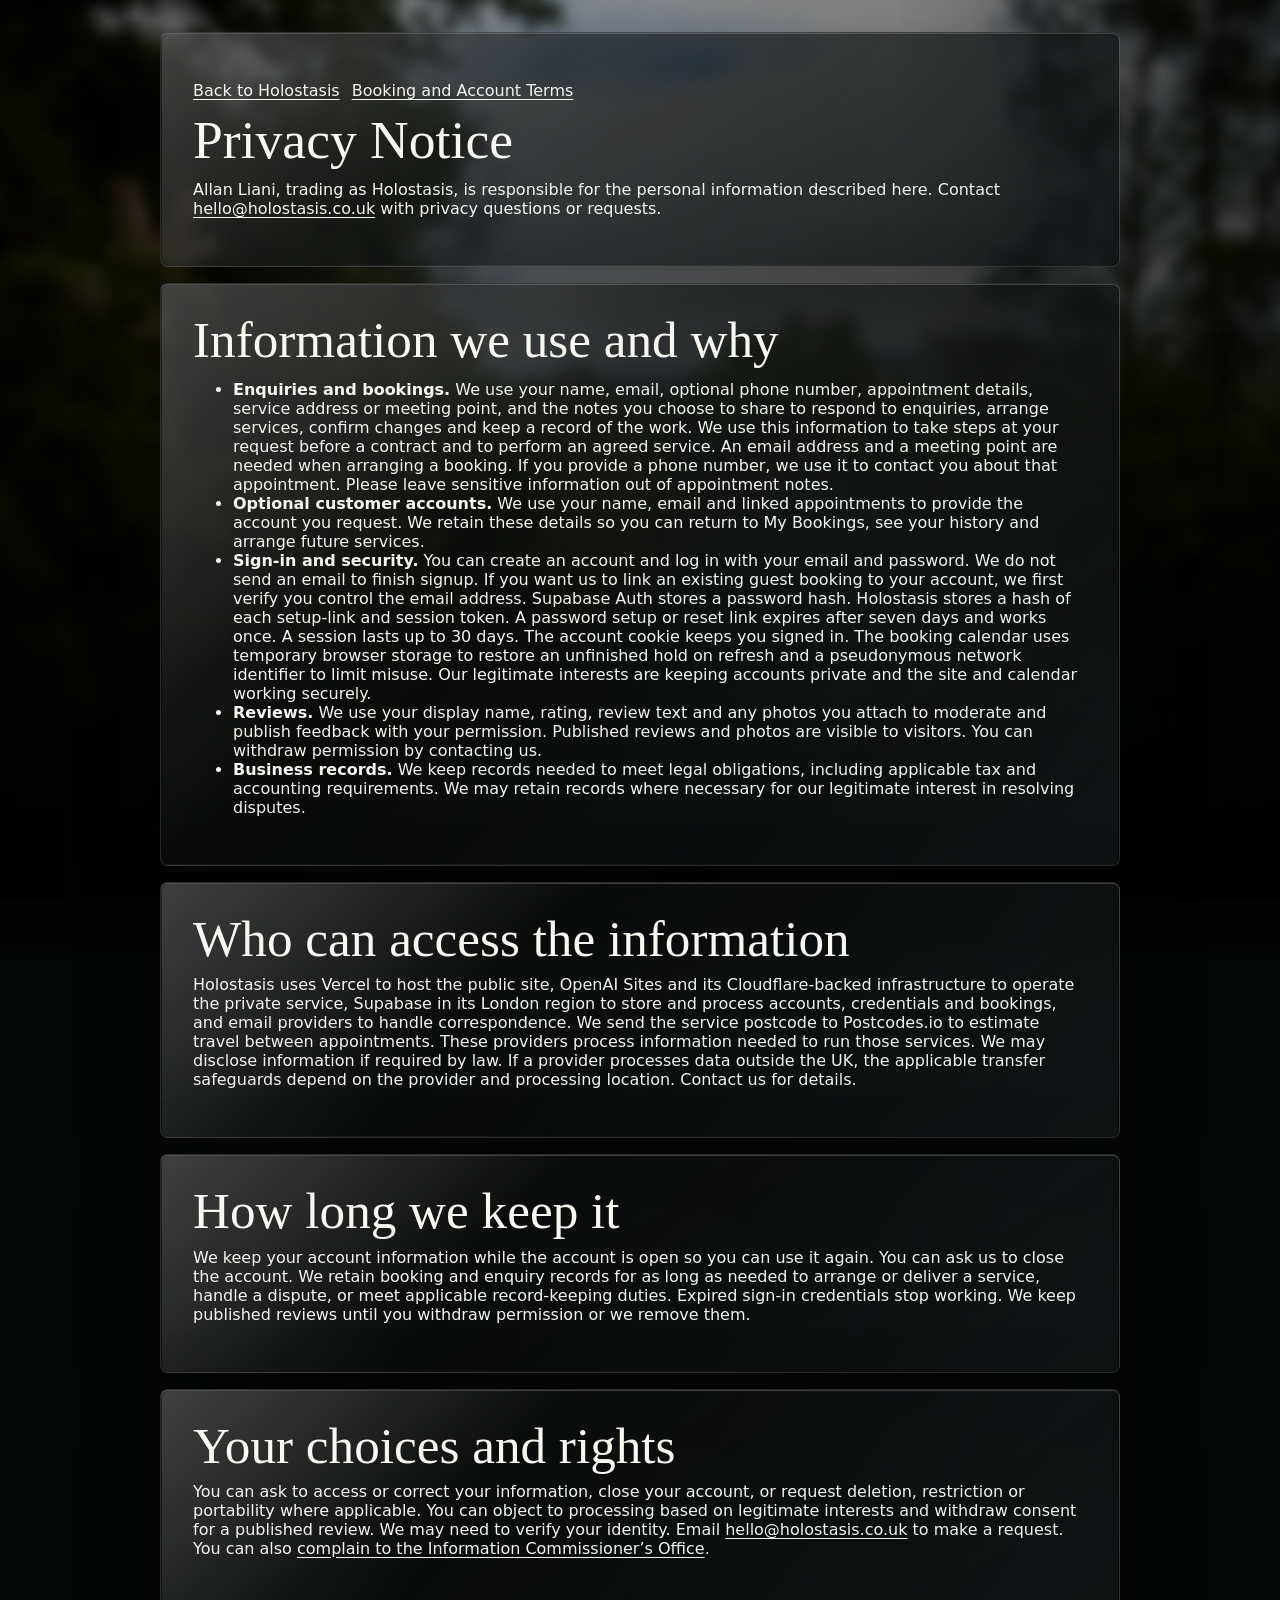
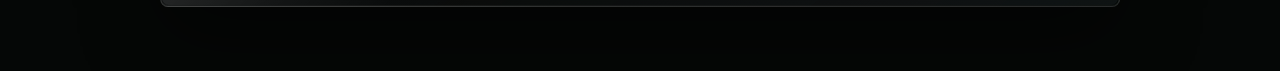
<file: privacy.html>
<!doctype html>
<html lang="en-GB">
<head>
  <meta charset="utf-8">
  <meta name="viewport" content="width=device-width, initial-scale=1">
  <title>Privacy Notice | Holostasis</title>
  <link rel="icon" href="favicon.ico">
  <link rel="stylesheet" href="styles.css?v=phone3">
  <link rel="stylesheet" href="account.css?v=1">
<link rel="stylesheet" href="site-controls.css?v=1"></head>
<body>
  <main class="account-shell">
    <section class="glass">
      <div class="account-actions"><a href="index.html">Back to Holostasis</a><a href="terms.html">Booking and Account Terms</a></div>
      <h1>Privacy Notice</h1>
      <p>Allan Liani, trading as Holostasis, is responsible for the personal information described here. Contact <a href="mailto:hello@holostasis.co.uk">hello@holostasis.co.uk</a> with privacy questions or requests.</p>
    </section>
    <section class="glass">
      <h2>Information we use and why</h2>
      <ul>
        <li><strong>Enquiries and bookings.</strong> We use your name, email, optional phone number, appointment details, service address or meeting point, and the notes you choose to share to respond to enquiries, arrange services, confirm changes and keep a record of the work. We use this information to take steps at your request before a contract and to perform an agreed service. An email address and a meeting point are needed when arranging a booking. If you provide a phone number, we use it to contact you about that appointment. Please leave sensitive information out of appointment notes.</li>
        <li><strong>Optional customer accounts.</strong> We use your name, email and linked appointments to provide the account you request. We retain these details so you can return to My Bookings, see your history and arrange future services.</li>
        <li><strong>Sign-in and security.</strong> You can create an account and log in with your email and password. We do not send an email to finish signup. If you want us to link an existing guest booking to your account, we first verify you control the email address. Supabase Auth stores a password hash. Holostasis stores a hash of each setup-link and session token. A password setup or reset link expires after seven days and works once. A session lasts up to 30 days. The account cookie keeps you signed in. The booking calendar uses temporary browser storage to restore an unfinished hold on refresh and a pseudonymous network identifier to limit misuse. Our legitimate interests are keeping accounts private and the site and calendar working securely.</li>
        <li><strong>Reviews.</strong> We use your display name, rating, review text and any photos you attach to moderate and publish feedback with your permission. Published reviews and photos are visible to visitors. You can withdraw permission by contacting us.</li>
        <li><strong>Business records.</strong> We keep records needed to meet legal obligations, including applicable tax and accounting requirements. We may retain records where necessary for our legitimate interest in resolving disputes.</li>
      </ul>
    </section>
    <section class="glass">
      <h2>Who can access the information</h2>
      <p>Holostasis uses Vercel to host the public site, OpenAI Sites and its Cloudflare-backed infrastructure to operate the private service, Supabase in its London region to store and process accounts, credentials and bookings, and email providers to handle correspondence. We send the service postcode to Postcodes.io to estimate travel between appointments. These providers process information needed to run those services. We may disclose information if required by law. If a provider processes data outside the UK, the applicable transfer safeguards depend on the provider and processing location. Contact us for details.</p>
    </section>
    <section class="glass">
      <h2>How long we keep it</h2>
      <p>We keep your account information while the account is open so you can use it again. You can ask us to close the account. We retain booking and enquiry records for as long as needed to arrange or deliver a service, handle a dispute, or meet applicable record-keeping duties. Expired sign-in credentials stop working. We keep published reviews until you withdraw permission or we remove them.</p>
    </section>
    <section class="glass">
      <h2>Your choices and rights</h2>
      <p>You can ask to access or correct your information, close your account, or request deletion, restriction or portability where applicable. You can object to processing based on legitimate interests and withdraw consent for a published review. We may need to verify your identity. Email <a href="mailto:hello@holostasis.co.uk">hello@holostasis.co.uk</a> to make a request. You can also <a href="https://ico.org.uk/make-a-complaint/">complain to the Information Commissioner’s Office</a>.</p>
    </section>
  </main>
</body>
</html>
</file>
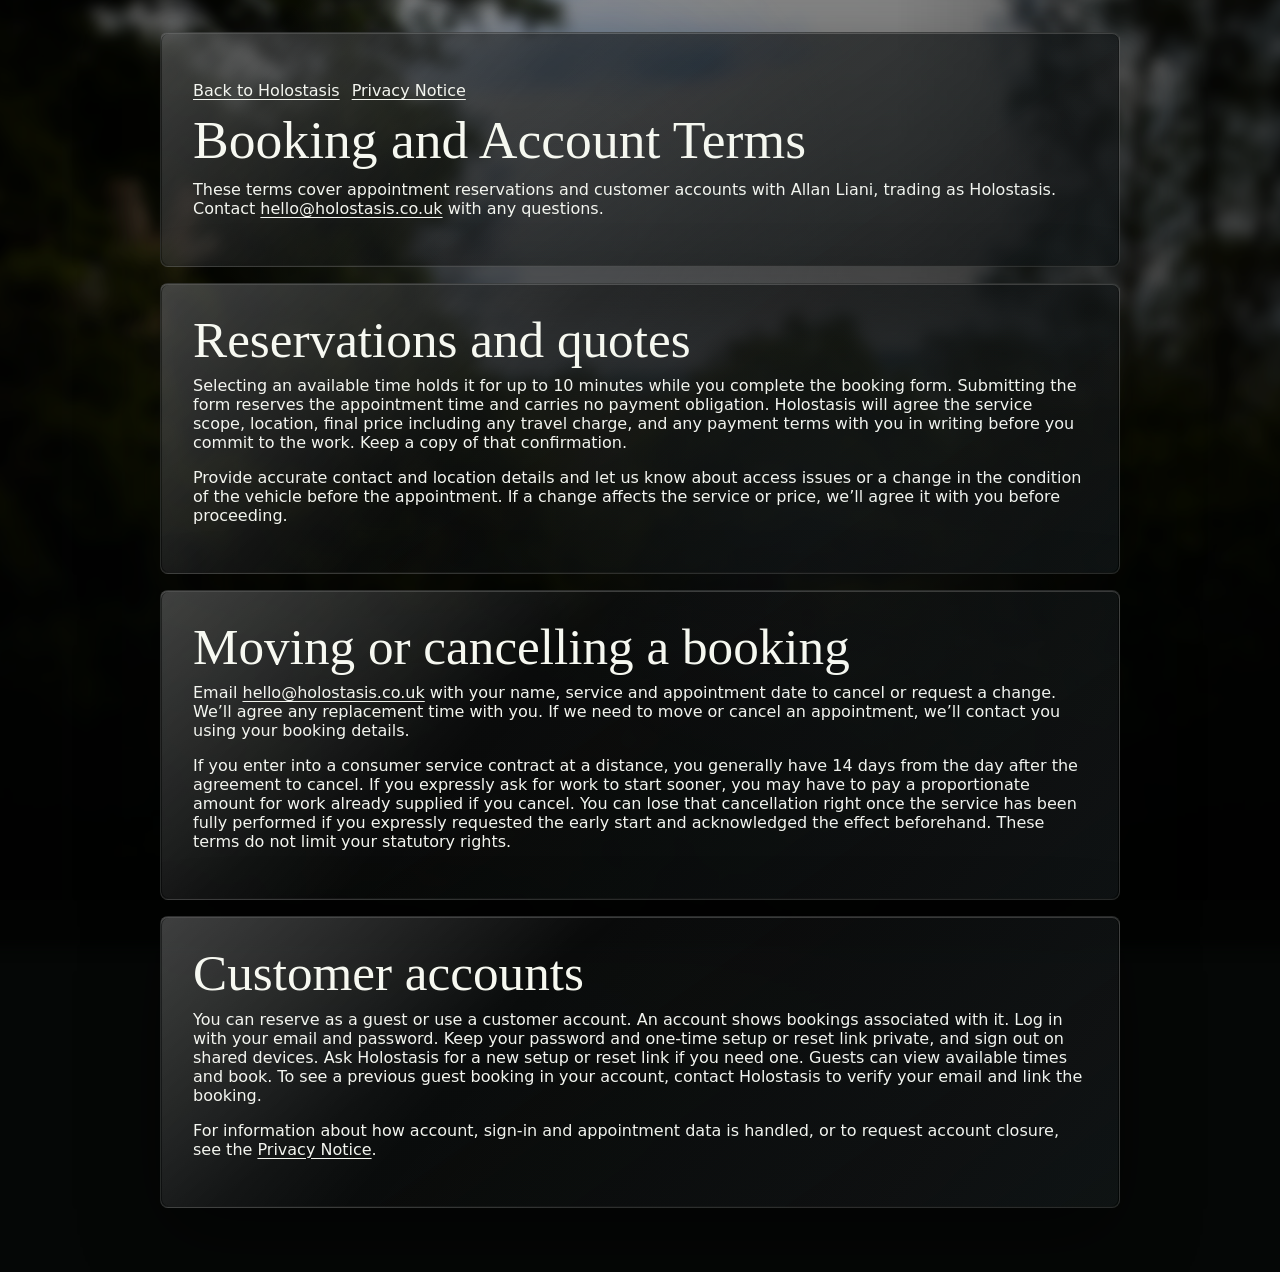
<file: terms.html>
<!doctype html>
<html lang="en-GB">
<head>
  <meta charset="utf-8">
  <meta name="viewport" content="width=device-width, initial-scale=1">
  <title>Booking and Account Terms | Holostasis</title>
  <link rel="icon" href="favicon.ico">
  <link rel="stylesheet" href="styles.css?v=phone3">
  <link rel="stylesheet" href="account.css?v=1">
<link rel="stylesheet" href="site-controls.css?v=1"></head>
<body>
  <main class="account-shell">
    <section class="glass">
      <div class="account-actions"><a href="index.html">Back to Holostasis</a><a href="privacy.html">Privacy Notice</a></div>
      <h1>Booking and Account Terms</h1>
      <p>These terms cover appointment reservations and customer accounts with Allan Liani, trading as Holostasis. Contact <a href="mailto:hello@holostasis.co.uk">hello@holostasis.co.uk</a> with any questions.</p>
    </section>
    <section class="glass">
      <h2>Reservations and quotes</h2>
      <p>Selecting an available time holds it for up to 10 minutes while you complete the booking form. Submitting the form reserves the appointment time and carries no payment obligation. Holostasis will agree the service scope, location, final price including any travel charge, and any payment terms with you in writing before you commit to the work. Keep a copy of that confirmation.</p>
      <p>Provide accurate contact and location details and let us know about access issues or a change in the condition of the vehicle before the appointment. If a change affects the service or price, we’ll agree it with you before proceeding.</p>
    </section>
    <section class="glass">
      <h2>Moving or cancelling a booking</h2>
      <p>Email <a href="mailto:hello@holostasis.co.uk">hello@holostasis.co.uk</a> with your name, service and appointment date to cancel or request a change. We’ll agree any replacement time with you. If we need to move or cancel an appointment, we’ll contact you using your booking details.</p>
      <p>If you enter into a consumer service contract at a distance, you generally have 14 days from the day after the agreement to cancel. If you expressly ask for work to start sooner, you may have to pay a proportionate amount for work already supplied if you cancel. You can lose that cancellation right once the service has been fully performed if you expressly requested the early start and acknowledged the effect beforehand. These terms do not limit your statutory rights.</p>
    </section>
    <section class="glass">
      <h2>Customer accounts</h2>
      <p>You can reserve as a guest or use a customer account. An account shows bookings associated with it. Log in with your email and password. Keep your password and one-time setup or reset link private, and sign out on shared devices. Ask Holostasis for a new setup or reset link if you need one. Guests can view available times and book. To see a previous guest booking in your account, contact Holostasis to verify your email and link the booking.</p>
      <p>For information about how account, sign-in and appointment data is handled, or to request account closure, see the <a href="privacy.html">Privacy Notice</a>.</p>
    </section>
  </main>
</body>
</html>
</file>
<file: styles.css>
:root {
  color-scheme: dark;
  --bg: #050706;
  --panel: rgba(12, 15, 14, 0.78);
  --panel-strong: rgba(7, 9, 8, 0.92);
  --line: rgba(255, 255, 255, 0.13);
  --text: #f3f5ef;
  --muted: #aab2ac;
  --green: #b9cce5;
  --green-soft: rgba(185, 204, 229, 0.17);
  --sage: #6f7a70;
  --steel: #b9cce5;
  --shadow: 0 28px 80px rgba(0, 0, 0, 0.45);
  --radius: 8px;
  --sans: Inter, ui-sans-serif, system-ui, -apple-system, BlinkMacSystemFont, "Segoe UI", sans-serif;
  --display: "Bodoni 72", "Bodoni MT", Didot, "DM Serif Display", Georgia, serif;
  --mono: "Courier New", Courier, monospace;
}

* {
  box-sizing: border-box;
}

html {
  scroll-behavior: smooth;
}

body {
  min-height: 100vh;
  margin: 0;
  background: var(--bg);
  color: var(--text);
  font-family: var(--sans);
  letter-spacing: 0;
  overflow-x: hidden;
}

body.page-leaving {
  pointer-events: none;
}

body > header,
body > main,
body > footer {
  animation: pageFadeIn 520ms ease forwards;
}

body.page-leaving > header,
body.page-leaving > main,
body.page-leaving > footer {
  animation: pageFadeOut 260ms ease forwards;
}

@keyframes pageFadeIn {
  from {
    opacity: 0;
    filter: blur(8px);
    transform: translateY(8px);
  }

  to {
    opacity: 1;
    filter: blur(0);
    transform: translateY(0);
  }
}

@keyframes pageFadeOut {
  from {
    opacity: 1;
    filter: blur(0);
    transform: translateY(0);
  }

  to {
    opacity: 0;
    filter: blur(8px);
    transform: translateY(-8px);
  }
}

body::before {
  position: fixed;
  inset: -28px;
  z-index: -3;
  content: "";
  background:
    linear-gradient(180deg, rgba(3, 4, 3, 0.24), rgba(3, 5, 4, 0.82) 68%, #020302),
    url("assets/bg-blurred.webp") center / cover no-repeat;
  filter: blur(6px) saturate(0.96) brightness(0.88);
  transform: scale(1.04);
}

body::after {
  position: fixed;
  inset: 0;
  z-index: -2;
  pointer-events: none;
  content: "";
  background:
    radial-gradient(circle at 42% 24%, rgba(185, 204, 229, 0.18), transparent 32%),
    radial-gradient(circle at 62% 55%, rgba(185, 204, 229, 0.1), transparent 30%),
    linear-gradient(90deg, rgba(0, 0, 0, 0.42), transparent 24%, transparent 70%, rgba(0, 0, 0, 0.46));
}

a {
  color: inherit;
  text-decoration: none;
}

img {
  display: block;
  max-width: 100%;
}

button {
  font: inherit;
}

.page-noise {
  position: fixed;
  inset: 0;
  z-index: -1;
  pointer-events: none;
  opacity: 0.14;
  background-image:
    linear-gradient(rgba(255, 255, 255, 0.03) 1px, transparent 1px),
    linear-gradient(90deg, rgba(255, 255, 255, 0.025) 1px, transparent 1px);
  background-size: 36px 36px;
  mix-blend-mode: overlay;
}

.glass {
  position: relative;
  overflow: hidden;
  border: 1px solid rgba(255, 255, 255, 0.14);
  border-radius: var(--radius);
  background:
    linear-gradient(145deg, rgba(255, 255, 255, 0.12), rgba(255, 255, 255, 0.025) 34%, rgba(4, 7, 6, 0.58)),
    rgba(5, 8, 7, 0.62);
  box-shadow:
    inset 0 1px 0 rgba(255, 255, 255, 0.2),
    inset 0 -1px 0 rgba(255, 255, 255, 0.05),
    var(--shadow);
  backdrop-filter: blur(24px) saturate(1.2);
}

.glass::before {
  position: absolute;
  inset: 1px;
  pointer-events: none;
  content: "";
  border-radius: calc(var(--radius) - 1px);
  background: linear-gradient(130deg, rgba(255, 255, 255, 0.16), transparent 36%, rgba(185, 204, 229, 0.08) 100%);
  opacity: 0.8;
}

.site-header {
  position: absolute;
  top: 12px;
  left: 0;
  right: 0;
  z-index: 20;
  width: 100%;
  height: 48px;
  display: flex;
  align-items: center;
  justify-content: space-between;
  padding: 0 clamp(16px, 3.4vw, 34px);
  overflow: visible;
  border: 0;
  border-radius: 0;
  background: transparent;
  box-shadow: none;
  backdrop-filter: none;
  transform: none;
  transition: transform 260ms ease, opacity 260ms ease;
  will-change: transform, opacity;
}

.site-header::before {
  display: none;
}

.site-header.is-hidden {
  opacity: 1;
  transform: none;
  pointer-events: auto;
}

.site-header .brand {
  min-width: 154px;
}

.site-header .site-nav {
  min-width: 274px;
  justify-content: flex-end;
}

.brand {
  position: relative;
  z-index: 2;
  display: inline-flex;
  align-items: center;
  gap: 10px;
  min-width: 0;
  min-height: 42px;
  padding: 4px 14px 4px 8px;
  border: 1px solid rgba(255, 255, 255, 0.16);
  border-radius: 999px;
  background:
    linear-gradient(135deg, rgba(255, 255, 255, 0.14), rgba(185, 204, 229, 0.055) 44%, rgba(4, 7, 6, 0.58)),
    rgba(8, 11, 10, 0.48);
  box-shadow:
    inset 0 1px 0 rgba(255, 255, 255, 0.18),
    0 14px 42px rgba(0, 0, 0, 0.3);
  backdrop-filter: blur(20px) saturate(1.18);
  color: #f8fff4;
  font-family: var(--mono);
  font-size: 0.82rem;
  font-weight: 700;
  text-transform: uppercase;
  transition: color 180ms ease, transform 220ms ease, border-color 180ms ease, background 180ms ease;
}

.brand-mark {
  width: 30px;
  height: 38px;
  display: inline-grid;
  place-items: center;
  flex: 0 0 auto;
  padding: 3px;
  border: 0;
  border-radius: 0;
  background: transparent;
  color: var(--green);
  filter:
    drop-shadow(0 0 7px rgba(185, 204, 229, 0.32))
    drop-shadow(0 5px 8px rgba(0, 0, 0, 0.36));
  transition: filter 180ms ease, transform 220ms ease;
}

.brand-mark img {
  width: 100%;
  height: 100%;
  object-fit: contain;
}

.home-brand {
  position: relative;
}

.home-brand::after {
  position: absolute;
  right: 0;
  bottom: -5px;
  left: 46px;
  height: 1px;
  content: "";
  background: linear-gradient(90deg, transparent, rgba(185, 204, 229, 0.82));
  opacity: 0;
  transform: scaleX(0.35);
  transform-origin: left;
  transition: opacity 180ms ease, transform 220ms ease;
}

.home-brand:hover,
.home-brand:focus-visible {
  color: #fff;
  border-color: rgba(185, 204, 229, 0.28);
  outline: none;
  transform: translateX(-2px);
}

.home-brand:hover .brand-mark,
.home-brand:focus-visible .brand-mark {
  filter:
    drop-shadow(0 0 10px rgba(185, 204, 229, 0.42))
    drop-shadow(0 6px 12px rgba(0, 0, 0, 0.42));
  transform: translateX(-3px);
}

.home-brand:hover::after,
.home-brand:focus-visible::after {
  opacity: 1;
  transform: scaleX(1);
}

.site-nav {
  position: relative;
  z-index: 2;
  display: flex;
  align-items: center;
  gap: 7px;
}

.site-nav a {
  min-height: 36px;
  display: inline-flex;
  align-items: center;
  padding: 0 13px;
  border: 1px solid rgba(255, 255, 255, 0.13);
  border-radius: 999px;
  background: rgba(8, 11, 10, 0.48);
  box-shadow:
    inset 0 1px 0 rgba(255, 255, 255, 0.12),
    0 12px 34px rgba(0, 0, 0, 0.24);
  backdrop-filter: blur(18px) saturate(1.14);
  color: var(--muted);
  font-family: var(--mono);
  font-size: 0.78rem;
  font-weight: 700;
  text-transform: uppercase;
  transition: color 180ms ease, background 180ms ease, border-color 180ms ease, transform 180ms ease;
}

.site-nav a:hover,
.site-nav a:focus-visible,
.site-nav a[aria-current="page"] {
  border-color: rgba(255, 255, 255, 0.14);
  background: rgba(185, 204, 229, 0.11);
  color: var(--text);
  outline: none;
  transform: translateY(-1px);
}

@media (max-width: 760px) {
  .site-header {
    padding: 0 12px;
  }

  .site-header .brand {
    min-width: 0;
  }

  .site-header .site-nav {
    min-width: 0;
  }

  .brand {
    min-height: 38px;
    padding-right: 10px;
    font-size: 0.74rem;
  }

  .site-nav {
    gap: 5px;
  }

  .site-nav a {
    min-height: 32px;
    padding: 0 9px;
    font-size: 0.68rem;
  }
}

.menu-toggle {
  width: 34px;
  height: 34px;
  display: none;
  place-items: center;
  border: 1px solid rgba(255, 255, 255, 0.12);
  border-radius: 7px;
  background: rgba(255, 255, 255, 0.04);
  color: var(--text);
}

.menu-toggle span {
  position: absolute;
  width: 16px;
  height: 2px;
  border-radius: 20px;
  background: currentColor;
  transition: transform 180ms ease;
}

.menu-toggle span:first-child {
  transform: translateY(-4px);
}

.menu-toggle span:last-child {
  transform: translateY(4px);
}

.menu-toggle[aria-expanded="true"] span:first-child {
  transform: rotate(45deg);
}

.menu-toggle[aria-expanded="true"] span:last-child {
  transform: rotate(-45deg);
}

main {
  width: min(1120px, 100%);
  margin: 0 auto;
}

.hero {
  position: relative;
  min-height: auto;
  display: block;
  padding: 104px 0 50px;
}

.hero-bg {
  position: absolute;
  inset: 0;
  pointer-events: none;
}

.hero-stack {
  position: relative;
  z-index: 1;
  width: 100vw;
  display: grid;
  justify-items: center;
  gap: 76px;
  margin-left: 50%;
  transform: translateX(-50%);
}

.hero-intro {
  width: min(980px, calc(100% - 40px));
  display: grid;
  grid-template-columns: minmax(0, 1fr) minmax(340px, 420px);
  gap: 30px;
  align-items: center;
}

.welcome-copy {
  max-width: 520px;
}

.welcome-copy p:not(.eyebrow) {
  max-width: 470px;
  color: var(--muted);
  font-size: 1rem;
  line-height: 1.7;
}

.bio-card,
.hero-bio {
  position: relative;
  z-index: 2;
  width: min(420px, 100%);
  margin: 0 auto;
  padding: 24px;
  display: block;
  visibility: visible;
  opacity: 1 !important;
  transform: none;
  text-align: left;
  background:
    linear-gradient(145deg, rgba(44, 50, 50, 0.82), rgba(8, 10, 9, 0.7)),
    rgba(16, 18, 17, 0.74);
}

.avatar {
  width: 58px;
  height: 58px;
  margin-bottom: 18px;
  border: 1px solid rgba(255, 255, 255, 0.22);
  border-radius: 9px;
  overflow: hidden;
  background: rgba(255, 255, 255, 0.08);
  box-shadow:
    inset 0 1px 0 rgba(255, 255, 255, 0.22),
    0 14px 28px rgba(0, 0, 0, 0.25);
}

.avatar img {
  width: 100%;
  height: 100%;
  display: block;
  object-fit: cover;
}

.eyebrow {
  margin: 0 0 8px;
  color: var(--green);
  font-family: var(--mono);
  font-size: 0.76rem;
  font-weight: 700;
  text-transform: uppercase;
}

h1,
h2,
h3,
p {
  margin-top: 0;
}

h1,
h2,
h3 {
  color: #f6f8f0;
  font-family: var(--display);
  font-weight: 400;
  text-transform: none;
}

h1 {
  margin-bottom: 12px;
  font-size: clamp(2.15rem, 5vw, 3.35rem);
  line-height: 0.9;
}

h2 {
  margin-bottom: 0;
  font-size: clamp(2rem, 4vw, 3.6rem);
  line-height: 0.94;
}

h3 {
  margin-bottom: 8px;
  font-size: 1rem;
}

.bio-card p:not(.eyebrow),
.hero-bio p:not(.eyebrow),
.services p,
.contact p,
.service-list p {
  color: var(--muted);
  font-size: 0.95rem;
  line-height: 1.62;
}

.bio-actions {
  display: flex;
  flex-wrap: wrap;
  gap: 10px;
  margin-top: 22px;
}

.button {
  min-height: 42px;
  display: inline-flex;
  align-items: center;
  justify-content: center;
  padding: 0 16px;
  border: 1px solid rgba(255, 255, 255, 0.14);
  border-radius: 7px;
  font-family: var(--mono);
  font-size: 0.78rem;
  font-weight: 800;
  text-transform: uppercase;
  transition: transform 180ms ease, border-color 180ms ease, background 180ms ease;
}

.button:hover,
.button:focus-visible {
  transform: translateY(-2px);
  outline: none;
}

.button.primary {
  border-color: rgba(185, 204, 229, 0.48);
  background: var(--green);
  color: #071018;
}

.button.ghost {
  background: rgba(255, 255, 255, 0.05);
  color: var(--text);
}

.button.large {
  min-width: min(100%, 300px);
}

.creator-carousel {
  width: 100vw;
  padding: 0;
  border: 0;
  background: transparent;
  box-shadow: none;
  cursor: grab;
  user-select: none;
}

.carousel-topline {
  display: none;
}

.carousel-viewport {
  width: 100%;
  overflow-x: auto;
  overflow-y: hidden;
  padding: 0;
  cursor: grab;
  scroll-behavior: auto;
  scroll-padding-inline: 0;
  scroll-snap-type: none;
  scrollbar-width: none;
  overscroll-behavior-x: contain;
  touch-action: pan-y;
}

.carousel-viewport::-webkit-scrollbar {
  display: none;
}

.creator-carousel.is-dragging,
.creator-carousel.is-dragging .carousel-viewport {
  cursor: grabbing;
}

.carousel-track {
  display: flex;
  gap: 14px;
  width: max-content;
  padding: 0;
}

.carousel-slide {
  position: relative;
  flex: 0 0 clamp(330px, 33vw, 560px);
  height: clamp(310px, 30vw, 420px);
  overflow: hidden;
  border: 1px solid rgba(255, 255, 255, 0.12);
  border-radius: var(--radius);
  background: #050706;
  box-shadow: 0 24px 70px rgba(0, 0, 0, 0.38);
}

.carousel-slide.portrait-slide {
  flex-basis: clamp(205px, 18vw, 250px);
}

.carousel-slide img {
  width: 100%;
  height: 100%;
  object-fit: cover;
  filter: contrast(1.08) saturate(0.94) brightness(0.82);
  pointer-events: none;
  -webkit-user-drag: none;
  user-select: none;
}

.carousel-slide.portrait-slide img {
  object-fit: cover;
  object-position: center 38%;
  background: #050706;
}

.carousel-slide::after {
  position: absolute;
  inset: 0;
  content: "";
  background: linear-gradient(180deg, transparent 60%, rgba(0, 0, 0, 0.42));
  pointer-events: none;
}

.carousel-slide span {
  display: none;
}

.image-strip {
  width: 100vw;
  margin-left: 50%;
  display: grid;
  grid-auto-flow: column;
  grid-auto-columns: minmax(260px, 29vw);
  gap: 14px;
  padding: 28px max(20px, calc((100vw - 1120px) / 2)) 46px;
  overflow-x: auto;
  scroll-snap-type: x proximity;
  transform: translateX(-50%);
  scrollbar-width: none;
}

.image-strip::-webkit-scrollbar {
  display: none;
}

.strip-card {
  position: relative;
  height: clamp(280px, 32vw, 430px);
  min-width: 0;
  overflow: hidden;
  border: 1px solid rgba(255, 255, 255, 0.12);
  border-radius: var(--radius);
  background: #090c0a;
  box-shadow: 0 24px 70px rgba(0, 0, 0, 0.38);
  scroll-snap-align: center;
  transform-style: preserve-3d;
}

.strip-card.wide {
  grid-column: span 1;
}

.strip-card.narrow {
  opacity: 0.78;
}

.strip-card img {
  width: 100%;
  height: 100%;
  object-fit: cover;
  filter: contrast(1.1) saturate(0.9) brightness(0.82);
  transform: scale(1.03);
  transition: transform 420ms ease, filter 420ms ease;
}

.strip-card::after,
.project-card::after {
  position: absolute;
  inset: 0;
  pointer-events: none;
  content: "";
  background:
    linear-gradient(180deg, transparent 34%, rgba(0, 0, 0, 0.42) 62%, rgba(0, 0, 0, 0.84)),
    linear-gradient(135deg, rgba(185, 204, 229, 0), rgba(185, 204, 229, 0.06));
  opacity: 0.94;
  transition: opacity 520ms ease, background 520ms ease;
}

.strip-card:hover img {
  filter: contrast(1.14) saturate(0.96) brightness(0.88);
  transform: scale(1.08);
}

.project-card:hover img {
  filter: contrast(1.08) saturate(1.02) brightness(0.86);
  transform: scale(1.055);
}

.project-card:hover::after,
.project-card:focus-visible::after {
  opacity: 1;
  background:
    linear-gradient(180deg, transparent 28%, rgba(0, 0, 0, 0.34) 58%, rgba(0, 0, 0, 0.78)),
    linear-gradient(135deg, rgba(185, 204, 229, 0.02), rgba(185, 204, 229, 0.18));
}

.strip-label {
  position: absolute;
  right: 16px;
  bottom: 16px;
  left: 16px;
  z-index: 2;
  display: flex;
  align-items: flex-end;
  justify-content: space-between;
  gap: 12px;
  color: #fff;
  font-family: var(--mono);
  text-transform: uppercase;
}

.strip-label span {
  color: var(--green);
  font-size: 0.76rem;
  font-weight: 800;
}

.strip-label strong {
  max-width: 190px;
  font-size: 1.02rem;
  line-height: 1;
  text-align: right;
}

.featured {
  width: min(1040px, calc(100% - 40px));
  margin: 0 auto 80px;
  padding: 24px;
  background: rgba(4, 6, 5, 0.78);
}

.section-heading {
  padding-bottom: 22px;
  border-bottom: 1px solid rgba(255, 255, 255, 0.12);
}

.project-grid {
  display: grid;
  grid-template-columns: repeat(3, minmax(0, 1fr));
  gap: 14px;
  padding-top: 18px;
}

.project-grid-two {
  grid-template-columns: repeat(2, minmax(0, 1fr));
}

.project-card {
  position: relative;
  min-height: 0;
  aspect-ratio: 16 / 9;
  display: flex;
  flex-direction: column;
  justify-content: flex-end;
  overflow: hidden;
  border: 1px solid rgba(255, 255, 255, 0.1);
  border-radius: 7px;
  background: #101310;
  color: #fff;
  box-shadow: 0 18px 46px rgba(0, 0, 0, 0.24);
  transform-style: preserve-3d;
  transition: border-color 420ms ease, box-shadow 520ms ease, transform 520ms cubic-bezier(0.22, 1, 0.36, 1);
}

.project-card img {
  position: absolute;
  inset: 0;
  width: 100%;
  height: 100%;
  object-fit: cover;
  filter: contrast(1.04) saturate(0.98) brightness(0.76);
  transform: scale(1);
  transition: transform 900ms cubic-bezier(0.22, 1, 0.36, 1), filter 620ms ease;
  will-change: transform;
}

.project-card span,
.project-card strong {
  position: relative;
  z-index: 2;
  padding: 0 12px;
  text-transform: uppercase;
  transition: color 360ms ease, transform 420ms ease, text-shadow 420ms ease;
}

.project-card span {
  margin-bottom: 3px;
  color: var(--muted);
  font-size: 0.66rem;
  font-weight: 700;
}

.project-card strong {
  padding-bottom: 12px;
  font-family: var(--display);
  font-size: 1rem;
  font-weight: 400;
  line-height: 1;
  text-transform: none;
}

.project-card:hover,
.project-card:focus-visible {
  border-color: rgba(185, 204, 229, 0.34);
  box-shadow: 0 24px 62px rgba(0, 0, 0, 0.34);
  outline: none;
}

.project-card:hover span,
.project-card:focus-visible span {
  color: rgba(185, 204, 229, 0.9);
  transform: translateY(-2px);
}

.project-card:hover strong,
.project-card:focus-visible strong {
  color: var(--green);
  text-shadow: 0 0 18px rgba(185, 204, 229, 0.25);
  transform: translateY(-2px);
}

.services {
  width: min(960px, calc(100% - 40px));
  display: grid;
  grid-template-columns: minmax(0, 0.95fr) minmax(0, 1.25fr);
  gap: 28px;
  margin: 0 auto 80px;
  align-items: start;
}

.services-copy {
  position: sticky;
  top: 96px;
}

.service-actions,
.contact-actions {
  display: flex;
  flex-wrap: wrap;
  gap: 10px;
  margin-top: 22px;
}

.service-list {
  display: grid;
  gap: 12px;
}

.service-list article {
  min-height: 150px;
  padding: 22px;
  border: 1px solid var(--line);
  border-radius: var(--radius);
  background: rgba(5, 7, 6, 0.72);
  backdrop-filter: blur(16px);
}

.service-list span {
  display: block;
  margin-bottom: 26px;
  color: var(--green);
  font-family: var(--mono);
  font-size: 0.78rem;
  font-weight: 800;
}

.contact {
  width: min(960px, calc(100% - 40px));
  display: flex;
  align-items: center;
  justify-content: space-between;
  gap: 24px;
  margin: 0 auto 58px;
  padding: 28px;
}

.contact h2 {
  max-width: 640px;
}

.contact-actions {
  justify-content: flex-end;
  margin-top: 0;
}

.site-footer {
  width: min(960px, calc(100% - 40px));
  display: flex;
  justify-content: space-between;
  gap: 18px;
  margin: 0 auto;
  padding: 0 0 32px;
  color: rgba(255, 255, 255, 0.55);
  font-family: var(--mono);
  font-size: 0.72rem;
  text-transform: uppercase;
}

.project-main {
  width: min(1180px, calc(100% - 40px));
  padding: 112px 0 64px;
}

.project-detail-hero {
  display: grid;
  grid-template-columns: minmax(0, 0.9fr) minmax(0, 1.1fr);
  gap: 24px;
  align-items: stretch;
  padding: 18px;
}

.project-detail-copy {
  display: flex;
  flex-direction: column;
  justify-content: center;
  padding: 18px;
}

.back-link {
  width: fit-content;
  margin-bottom: 30px;
  color: var(--muted);
  font-family: var(--mono);
  font-size: 0.76rem;
  font-weight: 800;
  text-transform: uppercase;
}

.back-link:hover,
.back-link:focus-visible {
  color: var(--green);
  outline: none;
}

.project-detail-copy p:not(.eyebrow) {
  max-width: 520px;
  color: var(--muted);
  line-height: 1.65;
}

.project-detail-media {
  min-height: 390px;
  overflow: hidden;
  border-radius: 7px;
  background: #050706;
}

.project-detail-media img {
  width: 100%;
  height: 100%;
  object-fit: cover;
  filter: contrast(1.08) saturate(0.9) brightness(0.86);
}

.contact-page {
  width: min(980px, calc(100% - 40px));
}

.contact-hero {
  display: grid;
  grid-template-columns: minmax(0, 0.82fr) minmax(0, 1.18fr);
  gap: 24px;
  padding: 22px;
  align-items: start;
}

.contact-intro,
.contact-form {
  position: relative;
  z-index: 2;
}

.contact-intro {
  padding: 16px;
}

.contact-intro p:not(.eyebrow) {
  max-width: 420px;
  color: var(--muted);
  line-height: 1.65;
}

.contact-form {
  display: grid;
  gap: 14px;
}

.form-grid {
  display: grid;
  grid-template-columns: repeat(2, minmax(0, 1fr));
  gap: 12px;
}

.contact-form label,
.field-control {
  position: relative;
  display: grid;
  gap: 7px;
  color: var(--muted);
  font-family: var(--mono);
  font-size: 0.68rem;
  font-weight: 700;
  text-transform: uppercase;
}

.contact-form input,
.contact-form select,
.contact-form textarea,
.custom-select-toggle {
  width: 100%;
  border: 1px solid rgba(255, 255, 255, 0.12);
  border-radius: 10px;
  background: rgba(4, 7, 6, 0.58);
  color: var(--text);
  font: inherit;
  font-family: var(--sans);
  font-size: 0.9rem;
  line-height: 1.4;
  outline: none;
  padding: 12px 12px;
  transition: border-color 180ms ease, background 180ms ease, box-shadow 180ms ease;
}

.custom-select {
  position: relative;
}

.custom-select.is-open {
  z-index: 50;
}

.custom-select-toggle {
  display: flex;
  min-height: 45px;
  align-items: center;
  justify-content: space-between;
  gap: 12px;
  appearance: none;
  cursor: pointer;
  font-weight: 500;
  text-align: left;
  text-transform: none;
}

.custom-select-toggle::after {
  width: 8px;
  height: 8px;
  flex: 0 0 auto;
  border-right: 1.5px solid currentColor;
  border-bottom: 1.5px solid currentColor;
  content: "";
  opacity: 0.7;
  transform: rotate(45deg) translateY(-2px);
  transition: color 180ms ease, opacity 180ms ease, transform 220ms cubic-bezier(0.2, 0.8, 0.2, 1);
}

.custom-select-toggle.is-placeholder {
  color: rgba(232, 236, 231, 0.44);
}

.custom-select-menu {
  position: absolute;
  top: calc(100% + 7px);
  right: 0;
  left: 0;
  z-index: 40;
  display: grid;
  gap: 4px;
  padding: 6px;
  border: 1px solid rgba(185, 204, 229, 0.18);
  border-radius: 12px;
  background:
    linear-gradient(145deg, rgba(255, 255, 255, 0.09), rgba(255, 255, 255, 0.02)),
    rgba(4, 8, 10, 0.92);
  box-shadow:
    0 18px 42px rgba(0, 0, 0, 0.36),
    inset 0 1px 0 rgba(255, 255, 255, 0.14);
  backdrop-filter: blur(18px) saturate(1.25);
  clip-path: inset(0 0 28% 0 round 12px);
  opacity: 0;
  pointer-events: none;
  transform: translateY(-8px) scale(0.98);
  transform-origin: top;
  visibility: hidden;
  transition:
    opacity 180ms ease,
    transform 240ms cubic-bezier(0.2, 0.8, 0.2, 1),
    clip-path 240ms cubic-bezier(0.2, 0.8, 0.2, 1),
    visibility 0s linear 240ms;
}

.custom-select.is-open .custom-select-toggle {
  border-color: rgba(185, 204, 229, 0.45);
  background: rgba(7, 11, 10, 0.72);
  box-shadow: 0 0 0 3px rgba(185, 204, 229, 0.09);
}

.custom-select.needs-choice .custom-select-toggle {
  border-color: rgba(185, 204, 229, 0.66);
  box-shadow: 0 0 0 3px rgba(185, 204, 229, 0.12);
}

.custom-select.is-open .custom-select-toggle::after {
  color: var(--green);
  opacity: 1;
  transform: rotate(225deg) translateY(-1px);
}

.custom-select.is-open .custom-select-menu {
  clip-path: inset(0 0 0 0 round 12px);
  opacity: 1;
  pointer-events: auto;
  transform: translateY(0) scale(1);
  visibility: visible;
  transition-delay: 0s;
}

.custom-select-option {
  border: 0;
  border-radius: 8px;
  background: transparent;
  color: var(--muted);
  cursor: pointer;
  font: inherit;
  font-family: var(--sans);
  font-size: 0.86rem;
  font-weight: 500;
  line-height: 1.25;
  padding: 10px;
  text-align: left;
  transition: background 170ms ease, color 170ms ease, transform 170ms ease;
}

.custom-select-option:hover,
.custom-select-option:focus-visible {
  background: rgba(185, 204, 229, 0.12);
  color: var(--green);
  outline: none;
  transform: translateX(2px);
}

.custom-select-option.is-selected {
  background: linear-gradient(90deg, rgba(185, 204, 229, 0.2), rgba(185, 204, 229, 0.06));
  color: #f4f8ff;
}

.contact-form textarea {
  resize: vertical;
}

.contact-form input:focus,
.contact-form select:focus,
.contact-form textarea:focus,
.custom-select-toggle:focus-visible {
  border-color: rgba(185, 204, 229, 0.45);
  background: rgba(7, 11, 10, 0.72);
  box-shadow: 0 0 0 3px rgba(185, 204, 229, 0.09);
}

.contact-form ::placeholder {
  color: rgba(232, 236, 231, 0.38);
}

.form-wide {
  grid-column: 1 / -1;
}

.form-actions {
  display: flex;
  flex-wrap: wrap;
  gap: 10px;
  align-items: center;
}

.form-status {
  min-height: 20px;
  margin: 0;
  color: var(--muted);
  font-size: 0.84rem;
}

.gallery-section {
  margin-top: 60px;
}

.project-more {
  margin-top: 64px;
  padding: 24px;
  background: rgba(4, 6, 5, 0.78);
}

.gallery-heading {
  max-width: 720px;
  margin-bottom: 20px;
}

.gallery-heading p:not(.eyebrow) {
  color: var(--muted);
  line-height: 1.65;
}

.gallery-grid {
  display: grid;
  grid-template-columns: repeat(3, minmax(0, 1fr));
  gap: 12px;
}

.gallery-item {
  position: relative;
  min-height: 250px;
  overflow: hidden;
  border: 1px solid rgba(255, 255, 255, 0.1);
  border-radius: var(--radius);
  background: #050706;
}

.gallery-item.tall {
  grid-row: span 2;
  min-height: 512px;
}

.gallery-item.wide {
  grid-column: span 2;
}

.gallery-grid-even .gallery-item {
  min-height: 0;
  aspect-ratio: 16 / 9;
}

.gallery-grid-even .gallery-item img {
  object-fit: contain;
}

.visual-gallery {
  display: grid;
  gap: 14px;
}

.visual-row {
  display: grid;
  gap: 12px;
  align-items: stretch;
}

.visual-row-portrait {
  grid-template-columns:
    minmax(0, 0.5625fr)
    minmax(0, 0.7064fr)
    minmax(0, 0.8003fr)
    minmax(0, 0.7072fr);
}

.visual-row-featured {
  grid-template-columns: minmax(0, 1fr) minmax(0, 1.7778fr);
}

.visual-gallery .gallery-item {
  min-height: 0;
  padding: 0;
}

.visual-gallery .gallery-item img {
  width: 100%;
  height: 100%;
  object-fit: cover;
}

.visual-row-portrait .gallery-item:nth-child(1) {
  aspect-ratio: 9 / 16;
}

.visual-row-portrait .gallery-item:nth-child(2) {
  aspect-ratio: 527 / 746;
}

.visual-row-portrait .gallery-item:nth-child(3) {
  aspect-ratio: 561 / 701;
}

.visual-row-portrait .gallery-item:nth-child(4) {
  aspect-ratio: 1273 / 1800;
}

.visual-row-featured .gallery-item:first-child {
  aspect-ratio: 1 / 1;
}

.visual-row-featured .gallery-item:last-child {
  aspect-ratio: 16 / 9;
}

.visual-gallery .gallery-item:hover img {
  transform: scale(1.03);
  filter: contrast(1.12) saturate(1) brightness(0.9);
}

.bike-gallery {
  display: grid;
  gap: 14px;
}

.bike-row {
  display: grid;
  gap: 12px;
  align-items: stretch;
}

.bike-row-portrait {
  grid-template-columns: repeat(4, minmax(0, 1fr));
}

.bike-row-landscape {
  grid-template-columns: repeat(3, minmax(0, 1fr));
}

.bike-gallery .gallery-item {
  min-height: 0;
  padding: 0;
}

.bike-row-portrait .gallery-item {
  aspect-ratio: 1013 / 1800;
}

.bike-row-landscape .gallery-item {
  aspect-ratio: 16 / 9;
}

.bike-gallery .gallery-item img {
  width: 100%;
  height: 100%;
  object-fit: cover;
}

.bike-gallery .gallery-item:hover img {
  transform: scale(1.03);
  filter: contrast(1.12) saturate(1) brightness(0.9);
}

.gallery-item img {
  width: 100%;
  height: 100%;
  object-fit: cover;
  filter: contrast(1.06) saturate(0.92) brightness(0.84);
  transition: transform 420ms ease, filter 420ms ease;
}

.gallery-item:hover img {
  transform: scale(1.04);
  filter: contrast(1.12) saturate(1) brightness(0.9);
}

[data-reveal] {
  opacity: 0;
  transform: translateY(18px);
  transition: opacity 620ms ease, transform 620ms ease;
}

[data-reveal].is-visible {
  opacity: 1;
  transform: translateY(0);
}

@media (max-width: 620px) {
  .site-header {
    top: 10px;
    width: 100%;
    padding: 0 10px;
  }

  .menu-toggle {
    display: grid;
  }

  .site-nav {
    position: absolute;
    top: calc(100% + 8px);
    right: 0;
    width: min(260px, calc(100vw - 20px));
    display: grid;
    gap: 4px;
    padding: 8px;
    border: 1px solid rgba(255, 255, 255, 0.12);
    border-radius: var(--radius);
    background: rgba(6, 8, 7, 0.96);
    box-shadow: var(--shadow);
    opacity: 0;
    transform: translateY(-8px);
    pointer-events: none;
    transition: opacity 180ms ease, transform 180ms ease;
  }

  .site-nav.is-open {
    opacity: 1;
    transform: translateY(0);
    pointer-events: auto;
  }

  .site-nav a {
    width: 100%;
    justify-content: flex-start;
  }

  .hero {
    min-height: auto;
    padding-top: 88px;
  }

  .hero-intro {
    grid-template-columns: 1fr;
    gap: 18px;
  }

  .welcome-copy {
    max-width: 100%;
  }

  .bio-card,
  .hero-bio {
    padding: 20px;
    width: 100%;
  }

  .creator-carousel {
    width: 100vw;
  }

  .carousel-slide {
    flex-basis: min(82vw, 360px);
    height: 330px;
  }

  .carousel-slide span {
    right: 14px;
    bottom: 14px;
    left: 14px;
    font-size: 0.78rem;
    text-align: right;
  }

  .image-strip {
    grid-auto-columns: minmax(238px, 78vw);
    gap: 12px;
    padding-top: 14px;
  }

  .strip-card {
    height: 330px;
  }

  .featured {
    padding: 18px;
  }

  .project-grid {
    grid-template-columns: 1fr;
  }

  .project-card {
    min-height: 0;
  }

  .services {
    grid-template-columns: 1fr;
  }

  .services-copy {
    position: static;
  }

  .contact,
  .site-footer {
    flex-direction: column;
    align-items: flex-start;
  }

  .contact-actions {
    width: 100%;
    justify-content: flex-start;
  }

  .project-main {
    width: min(100% - 24px, 1040px);
    padding-top: 90px;
  }

  .project-detail-hero {
    grid-template-columns: 1fr;
    padding: 12px;
  }

  .contact-page {
    width: min(100% - 24px, 980px);
  }

  .contact-hero {
    grid-template-columns: 1fr;
    padding: 14px;
  }

  .contact-intro {
    padding: 8px;
  }

  .form-grid {
    grid-template-columns: 1fr;
  }

  .project-detail-copy {
    padding: 8px;
  }

  .project-detail-media {
    min-height: 320px;
  }

  .gallery-grid {
    grid-template-columns: 1fr;
  }

  .visual-row,
  .visual-row-portrait,
  .visual-row-featured,
  .bike-row,
  .bike-row-portrait,
  .bike-row-landscape {
    grid-template-columns: 1fr;
  }

  .visual-row-featured .gallery-item:first-child,
  .visual-row-featured .gallery-item:last-child {
    aspect-ratio: 16 / 10;
  }

  .bike-row-portrait .gallery-item,
  .bike-row-landscape .gallery-item {
    aspect-ratio: 16 / 10;
  }

  .gallery-item,
  .gallery-item.tall,
  .gallery-item.wide {
    grid-column: auto;
    grid-row: auto;
    min-height: 320px;
  }
}

@media (max-width: 620px) {
  html {
    scroll-padding-top: 76px;
  }

  body {
    font-size: 15px;
  }

  body::before {
    inset: -18px;
    filter: blur(4px) saturate(0.96) brightness(0.86);
  }

  .site-header {
    top: 8px;
    height: 44px;
    padding: 0 12px;
  }

  .brand {
    max-width: calc(100vw - 74px);
    min-height: 38px;
    gap: 8px;
    padding: 3px 11px 3px 7px;
    font-size: 0.72rem;
  }

  .brand-mark {
    width: 26px;
    height: 32px;
    padding: 2px;
  }

  .menu-toggle {
    width: 38px;
    height: 38px;
    border-radius: 999px;
    background: rgba(8, 11, 10, 0.58);
    backdrop-filter: blur(16px);
  }

  .site-nav {
    right: 0;
    width: min(236px, calc(100vw - 24px));
    gap: 6px;
    padding: 10px;
    border-radius: 12px;
    background: rgba(5, 8, 9, 0.96);
    backdrop-filter: blur(18px) saturate(1.16);
  }

  .site-nav a {
    min-height: 42px;
    padding: 0 12px;
    border-radius: 8px;
    font-size: 0.72rem;
  }

  h1 {
    font-size: 2.35rem;
    line-height: 0.96;
  }

  h2 {
    font-size: 2rem;
    line-height: 1;
  }

  .hero {
    padding: 84px 0 38px;
  }

  .hero-stack {
    width: 100%;
    gap: 36px;
    margin-left: 0;
    transform: none;
  }

  .hero-intro {
    width: min(calc(100% - 24px), 480px);
    gap: 16px;
    align-items: start;
  }

  .welcome-copy p:not(.eyebrow),
  .bio-card p:not(.eyebrow),
  .hero-bio p:not(.eyebrow),
  .project-detail-copy p:not(.eyebrow),
  .contact-intro p:not(.eyebrow) {
    font-size: 0.94rem;
  }

  .bio-card,
  .hero-bio {
    padding: 18px;
    border-radius: 8px;
  }

  .avatar {
    width: 52px;
    height: 52px;
    margin-bottom: 14px;
  }

  .carousel-track {
    gap: 10px;
    padding: 0 12px;
  }

  .carousel-slide {
    flex-basis: min(72vw, 300px);
    height: 260px;
    box-shadow: 0 16px 42px rgba(0, 0, 0, 0.34);
  }

  .carousel-slide.portrait-slide {
    flex-basis: min(48vw, 190px);
  }

  .featured,
  .services,
  .site-footer {
    width: min(calc(100% - 24px), 480px);
  }

  .featured {
    margin-bottom: 56px;
    padding: 16px;
  }

  .section-heading {
    padding-bottom: 16px;
  }

  .project-grid {
    gap: 12px;
    padding-top: 14px;
  }

  .project-card {
    aspect-ratio: 16 / 10;
  }

  .services {
    gap: 16px;
    margin-bottom: 56px;
  }

  .services-copy h2 {
    font-size: 1.85rem;
  }

  .service-actions,
  .form-actions,
  .bio-actions {
    flex-direction: column;
    align-items: stretch;
  }

  .button {
    width: 100%;
    min-height: 44px;
    padding: 0 14px;
  }

  .service-list article {
    min-height: 0;
    padding: 18px;
  }

  .service-list span {
    margin-bottom: 16px;
  }

  .site-footer {
    padding: 28px 0 22px;
    font-size: 0.7rem;
  }

  .project-main {
    width: min(calc(100% - 24px), 520px);
    padding: 86px 0 48px;
  }

  .project-detail-hero {
    gap: 12px;
    padding: 12px;
  }

  .project-detail-copy {
    padding: 8px;
  }

  .back-link {
    margin-bottom: 20px;
  }

  .project-detail-media {
    min-height: 0;
    aspect-ratio: 16 / 10;
  }

  .contact-page {
    width: min(calc(100% - 24px), 520px);
  }

  .contact-hero {
    gap: 16px;
    padding: 14px;
  }

  .contact-form {
    gap: 12px;
  }

  .contact-form input,
  .contact-form textarea,
  .custom-select-toggle {
    min-height: 46px;
    font-size: 16px;
  }

  .custom-select-menu {
    max-height: min(280px, 55vh);
    overflow-y: auto;
  }

  .gallery-section {
    margin-top: 46px;
  }

  .gallery-heading {
    margin-bottom: 16px;
  }

  .gallery-grid,
  .visual-gallery,
  .bike-gallery {
    gap: 12px;
  }

  .gallery-grid-even .gallery-item {
    aspect-ratio: 4 / 3;
  }

  .visual-row,
  .bike-row {
    gap: 12px;
  }

  .visual-row-portrait .gallery-item,
  .bike-row-portrait .gallery-item {
    aspect-ratio: 4 / 5;
  }

  .visual-row-featured .gallery-item:first-child {
    aspect-ratio: 1 / 1;
  }

  .visual-row-featured .gallery-item:last-child,
  .bike-row-landscape .gallery-item {
    aspect-ratio: 16 / 10;
  }

  .gallery-item,
  .gallery-item.tall,
  .gallery-item.wide {
    min-height: 0;
  }

  .project-more {
    margin-top: 48px;
    padding: 16px;
  }

  .project-grid-two {
    grid-template-columns: 1fr;
  }
}

@media (max-width: 420px) {
  .site-header {
    padding: 0 8px;
  }

  .brand span:last-child {
    max-width: 124px;
    overflow: hidden;
    text-overflow: ellipsis;
    white-space: nowrap;
  }

  .bio-actions,
  .button {
    width: 100%;
  }

  .strip-card {
    height: 300px;
  }

  h1 {
    font-size: 2.15rem;
  }

  h2 {
    font-size: 1.82rem;
  }

  .hero-intro,
  .featured,
  .services,
  .site-footer,
  .project-main,
  .contact-page {
    width: calc(100% - 20px);
  }

  .carousel-slide {
    flex-basis: 76vw;
    height: 240px;
  }

  .carousel-slide.portrait-slide {
    flex-basis: 52vw;
  }

  .project-detail-media,
  .gallery-grid-even .gallery-item,
  .visual-row-featured .gallery-item:last-child,
  .bike-row-landscape .gallery-item {
    aspect-ratio: 16 / 11;
  }

  .contact-hero {
    padding: 12px;
  }

  .custom-select-menu {
    max-height: 240px;
  }

  .strip-label {
    align-items: flex-start;
    flex-direction: column;
  }

  .strip-label strong {
    max-width: 100%;
    text-align: left;
  }
}

@media (prefers-reduced-motion: reduce) {
  *,
  *::before,
  *::after {
    scroll-behavior: auto !important;
    transition-duration: 0.01ms !important;
    animation-duration: 0.01ms !important;
  }
}

/* Four featured services across on desktop; stack for smaller screens. */
#projects .project-grid { grid-template-columns: repeat(4, minmax(0, 1fr)); }
@media (max-width: 1000px) and (min-width: 621px) {
  #projects .project-grid { grid-template-columns: repeat(2, minmax(0, 1fr)); }
}
@media (max-width: 620px) {
  #projects .project-grid { grid-template-columns: minmax(0, 1fr); }
}

/* Let featured services use the screen instead of the narrow intro column. */
main#home { width: 100%; }
#projects.featured { width: calc(100% - clamp(24px, 8vw, 160px)); max-width: 1600px; padding: clamp(18px, 1.6vw, 30px); }
#projects .project-grid { gap: clamp(12px, 1.1vw, 22px); }
#projects .project-card { aspect-ratio: 16 / 10; min-height: 160px; }
#projects .project-card span { font-size: clamp(.75rem, .85vw, 1.15rem); padding-inline: clamp(14px, 1.1vw, 26px); line-height: 1.5; }
#projects .project-card strong { font-size: clamp(1.15rem, 1.3vw, 1.8rem); padding: 0 clamp(14px, 1.1vw, 26px) clamp(18px, 1.4vw, 32px); line-height: 1.15; }
#projects .section-heading h2 { font-size: clamp(1.8rem, 2.2vw, 3rem); }
@media (max-width:620px) { #projects .project-card { aspect-ratio: 16 / 10; } }

/* The detailing photo fills the card at its natural scale, including on hover. */
#projects a[href="automotive.html"] img, #projects a[href="automotive.html"]:hover img { object-fit: cover; transform: none; }
.client-showcase { display: block; width: min(1180px, calc(100% - 40px)); }
.client-showcase .services-copy { position: static; max-width: 720px; margin-bottom: 24px; }
.client-showcase .services-copy h2 { font-family: var(--display); font-size: clamp(1.8rem, 2.8vw, 3rem); font-weight: 400; line-height: 1.15; }
.client-work-grid { display: grid; grid-template-columns: repeat(3,minmax(0,1fr)); gap: 16px; }
.client-work-grid .project-card { aspect-ratio: 4 / 3; }
.client-work-grid .project-card strong { font-size: clamp(1.1rem,1.4vw,1.6rem); line-height: 1.2; padding-bottom: 20px; }
@media(max-width:620px) { .client-work-grid { grid-template-columns: 1fr; } .client-work-grid .project-card { aspect-ratio: 16 / 10; } }

.reviews-section { width: min(1180px,calc(100% - 40px)); margin: 0 auto 80px; padding: clamp(20px,3vw,40px); }
.review-layout { display:grid; grid-template-columns: 1fr 1fr; gap:40px; margin-top:28px; align-items:start; }
.reviews-section h2,.reviews-section h3,.admin-reviews h1 { font-family:var(--display); font-weight:400; }
.reviews-section h2 { font-size:clamp(2rem,3vw,3rem); } .reviews-section h3 { font-size:1.6rem; margin:0 0 20px; }
.reviews-section p { color:var(--muted); line-height:1.65; }
.review-card { border-bottom:1px solid var(--line); padding:20px 0; } .review-card h3 { font-family:var(--sans); font-size:1rem; margin:0 0 8px; } .review-card p { white-space:pre-wrap; overflow-wrap:anywhere; } .review-meta { font-family:var(--mono); font-size:.8rem; color:var(--steel); }
.review-small { font-size:.8rem; } .contact-form .review-consent { display:flex; gap:10px; align-items:flex-start; text-transform:none; line-height:1.6; } .contact-form .review-consent input { width:18px; height:18px; flex:none; margin-top:3px; accent-color:var(--steel); } .review-honeypot { position:absolute!important; left:-10000px; width:1px; height:1px; overflow:hidden; }
.admin-reviews { width:100%; margin-top:0; } .admin-reviews .button { margin:4px 8px 4px 0; } #review-list:empty { min-height:40px; } [hidden] { display:none!important; }
@media(max-width:760px) { .review-layout { grid-template-columns:1fr; gap:28px; } }

/* Matching links to the three other services, after each enquiry form. */
.service-shortcuts .project-grid { grid-template-columns: repeat(3,minmax(0,1fr)); }
.service-shortcuts .project-card strong { line-height: 1.2; }
@media(max-width:760px) { .service-shortcuts .project-grid { grid-template-columns: minmax(0,1fr); } }

/* Native momentum scrolling; no per-touch JavaScript or animated image filters. */
.carousel-viewport{touch-action:auto;-webkit-overflow-scrolling:touch;overflow-anchor:none;direction:ltr}.carousel-track{position:relative}.carousel-slide{contain:layout paint}
@media(max-width:760px),(pointer:coarse){
 body>header,body>main,body>footer{animation:mobilePageIn 260ms ease both}body.page-leaving>header,body.page-leaving>main,body.page-leaving>footer{animation:mobilePageOut 180ms ease both}
 body::before{filter:none;transform:none;inset:0}.glass,.site-header .brand,.site-nav,.menu-toggle,.custom-select-menu,.service-list article{backdrop-filter:none;-webkit-backdrop-filter:none}
 .glass{box-shadow:inset 0 1px 0 #ffffff18,0 12px 28px #00000033}.carousel-slide{box-shadow:none}.carousel-slide img{filter:none}.project-card img{will-change:auto}.project-card,.gallery-item img,.strip-card img{transform:none!important;transition:opacity 180ms ease,border-color 180ms ease}.project-card:hover img,.gallery-item:hover img{transform:none!important}
 [data-reveal]{transition:opacity 260ms ease,transform 260ms ease}
}@keyframes mobilePageIn{from{opacity:0}to{opacity:1}}@keyframes mobilePageOut{from{opacity:1}to{opacity:0}}


/* Compact service rows on phones: smaller image, full readable label beside it. */
@media(max-width:760px){
 #projects.featured{width:calc(100% - 24px);padding:16px;margin-bottom:40px}#projects .section-heading{padding-bottom:12px}#projects .section-heading h2{font-size:1.75rem;margin-block:8px}#projects .project-grid,.service-shortcuts .project-grid{grid-template-columns:minmax(0,1fr);gap:9px;padding-top:14px}
 #projects .project-card,.service-shortcuts .project-card{display:grid;grid-template-columns:96px minmax(0,1fr);grid-template-rows:1fr 1fr;aspect-ratio:auto;min-height:0;height:90px;justify-content:normal;box-shadow:none;transform-style:flat}
 #projects .project-card img,.service-shortcuts .project-card img{position:relative;inset:auto;grid-column:1;grid-row:1/3;width:100%;height:100%;object-fit:cover;filter:none;transform:none!important;border-radius:0}
 #projects .project-card::after,.service-shortcuts .project-card::after{display:none}
 #projects .project-card span,.service-shortcuts .project-card span{grid-column:2;grid-row:1;align-self:end;margin:0;padding:0 12px 4px;font-size:.66rem;line-height:1.35;letter-spacing:.025em}
 #projects .project-card strong,.service-shortcuts .project-card strong{grid-column:2;grid-row:2;align-self:start;padding:0 12px;font-size:1.12rem;line-height:1.2;overflow-wrap:anywhere}
 .service-shortcuts{padding:16px!important;margin-top:28px}.service-shortcuts .section-heading{padding-bottom:12px}.service-shortcuts h2{font-size:1.65rem!important;margin-block:8px!important}
}
</file>
<file: account.css>
/* Keep the shared header in the login page's layout so the card starts below it. */
.account-page > .site-header { position: relative; }
.account-shell { width: min(100% - 2rem, 960px); margin: 2rem auto 4rem; }
.account-shell section { padding: clamp(1.25rem, 4vw, 2rem); margin: 1rem 0; }
.account-shell h1 { margin: .25rem 0 1rem; }
.account-shell h2 { margin: 0 0 .75rem; }
.account-shell [hidden] { display: none !important; }
.account-actions { display: flex; flex-wrap: wrap; gap: .75rem; margin: 1rem 0; align-items: center; }
.account-shell a:not(.button) { text-decoration: underline; text-underline-offset: .2em; }
.account-list { display: grid; grid-template-columns: repeat(auto-fit, minmax(min(100%, 270px), 1fr)); gap: .75rem; }
.appointment { padding: 1rem; border: 1px solid var(--line); border-radius: .75rem; overflow-wrap: anywhere; }
.appointment h3 { margin: .25rem 0 .5rem; }
.appointment p { margin: .4rem 0; white-space: pre-wrap; }
.appointment-status { color: var(--muted); font-size: .85rem; text-transform: capitalize; }
.account-shell button { cursor: pointer; }
.account-shell button:disabled { opacity: .6; cursor: wait; }
.account-shell input[readonly] { width: 100%; min-width: 0; }

.account-shell .account-auth { max-width: 32rem; margin-inline: auto; }
.account-auth .contact-form { margin-block: 1rem; }
.account-auth .contact-form .button { justify-content: center; min-height: 44px; width: 100%; }
.account-auth input:not([type="hidden"]) { min-height: 44px; font-size: max(16px, 1rem); }
.account-small { font-size: .875rem; color: var(--muted); }
.account-legal { margin-top: 1.25rem; }
@media (max-width: 560px) {
  .account-shell { margin-top: 1.25rem; }
  .account-auth .account-actions .button { width: 100%; justify-content: center; min-height: 44px; }
}

@media (max-width: 620px) {
  .account-page > .site-header:has(.site-nav.is-open) {
    display: grid;
    grid-template-columns: minmax(0,1fr) auto;
    gap: 8px;
    height: auto;
    min-height: 44px;
  }
  .account-page .site-header .brand { justify-self: start; }
  .account-page .site-header .header-actions { grid-column: 2; grid-row: 1; }
  .account-page .site-header .site-nav.is-open {
    position: static;
    grid-column: 1 / -1;
    grid-row: 2;
    width: 100%;
  }
}
</file>
<file: site-controls.css>
.header-actions {
  display: flex;
  align-items: center;
  gap: .45rem;
  order: 2;
}
.site-header .site-nav { min-width: 0; margin-left: auto; margin-right: .45rem; }
.account-link {
  display: inline-flex;
  align-items: center;
  justify-content: center;
  min-height: 44px;
  padding: 0 .8rem;
  border: 1px solid var(--line);
  border-radius: 999px;
  font: 700 .75rem var(--mono);
  text-transform: uppercase;
  white-space: nowrap;
  border-color: transparent;
  background: #c4d8f3;
  color: #101e2e;
  box-shadow: 0 2px 12px #7cabe850;
}
:is(.account-link,.menu-toggle):focus-visible { outline: 2px solid var(--steel); outline-offset: 3px; }
.booking-login-prompt { padding: .85rem; border: 1px solid var(--line); border-radius: 8px; background: var(--green-soft); }
.booking-login-prompt p { margin: 0 0 .55rem; }
.booking-login-prompt a { text-decoration: none !important; }

@media (max-width: 620px) {
  .site-header .brand { min-width: 0; }
  .site-header .menu-toggle { position: relative; width: 44px; height: 44px; flex: 0 0 44px; }
  .site-header .site-nav {
    right: 12px;
    width: min(236px,calc(100vw - 24px));
    margin: 0;
    justify-content: stretch;
    visibility: hidden;
  }
  .site-header .site-nav.is-open { visibility: visible; }
  .site-header .site-nav a {
    justify-content: flex-start;
    width: 100%;
    min-height: 44px;
    padding-inline: 12px;
    border-radius: 8px;
  }
}
</file>
